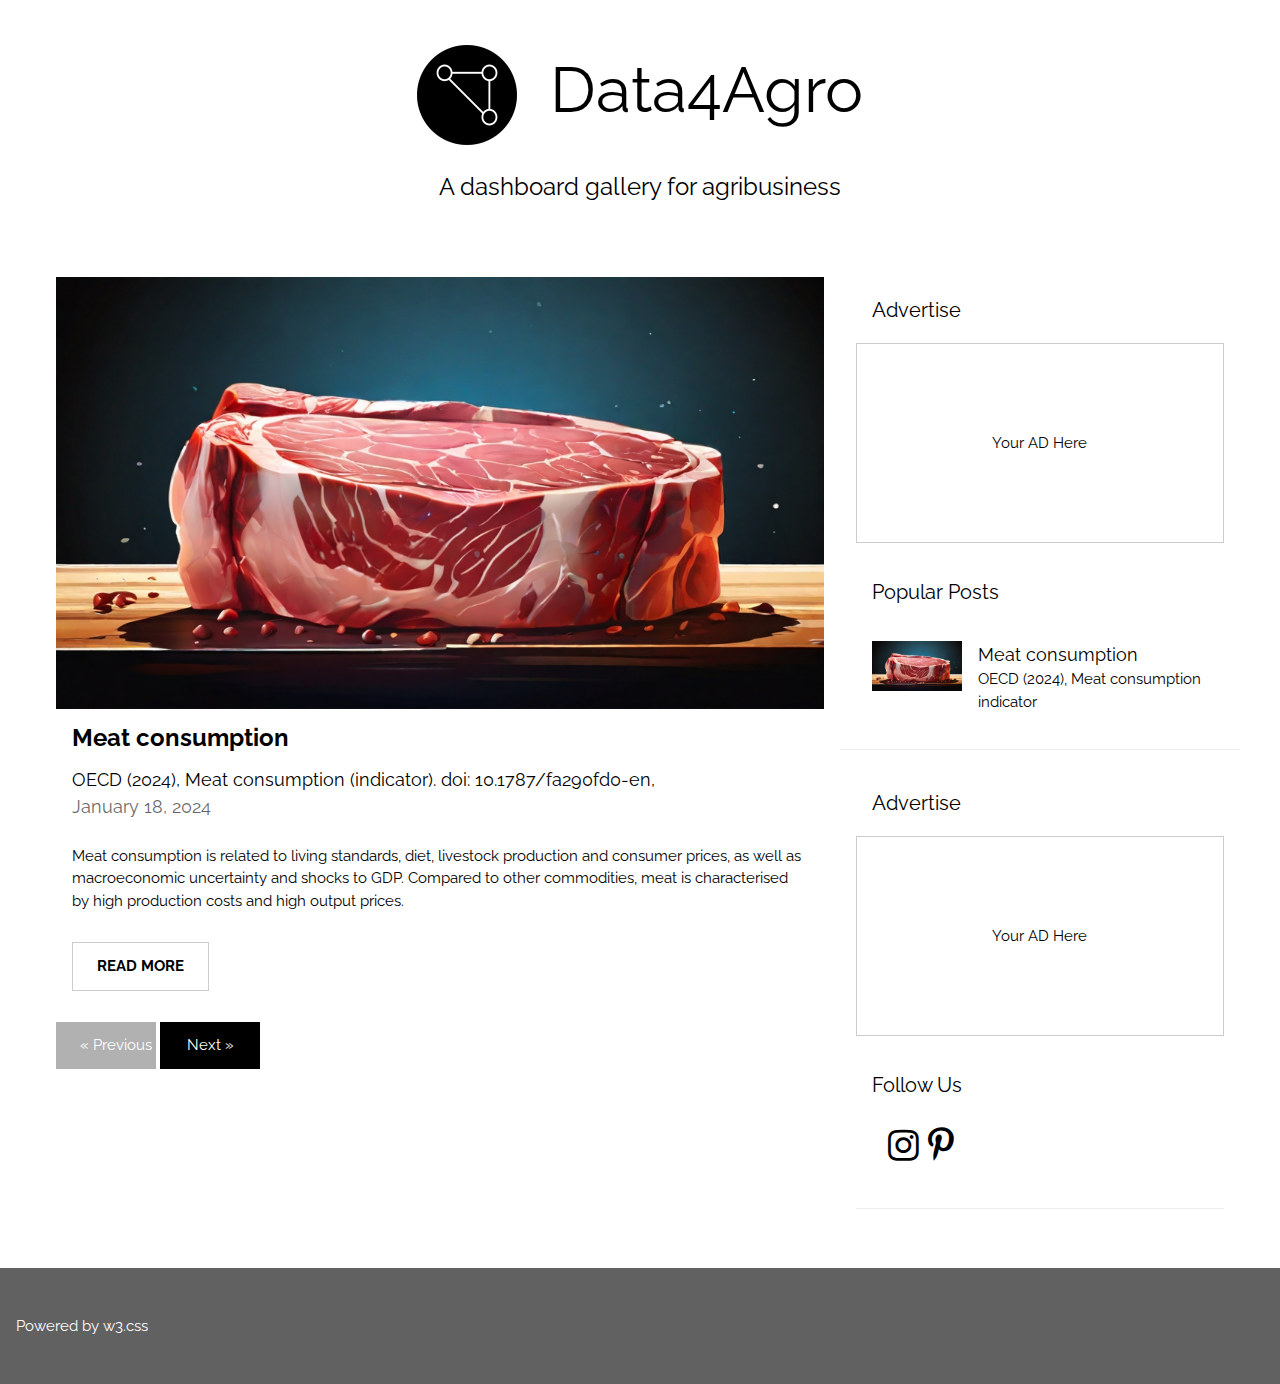
<file: index.html>
<!DOCTYPE html>
<html>
<head>
<title>data4agro.com</title>
<meta charset="UTF-8">
<meta name="viewport" content="width=device-width, initial-scale=1">
<link rel="stylesheet" href="https://www.w3schools.com/w3css/4/w3.css">
<link rel="stylesheet" href="https://fonts.googleapis.com/css?family=Raleway">
<link rel="stylesheet" href="https://fonts.googleapis.com/css?family=Roboto">
<link rel="stylesheet" href="./style.css">
<link rel="stylesheet" href="https://cdnjs.cloudflare.com/ajax/libs/font-awesome/4.7.0/css/font-awesome.min.css">


</head>
<body class="w3-white">

<!-- w3-content defines a container for fixed size centered content, 
and is wrapped around the whole page content, except for the footer in this example -->
<div class="w3-content" style="max-width:1200px">

<!-- Header -->
<header class="w3-container w3-display-container w3-center w3-padding-32">
  <h1 class="w3-jumbo"><img src="./logo.png" alt="logo" class="w3-margin-right w3-center" style="width:100px";> <b>Data4Agro</b></h1>
  <p class="w3-xlarge">A dashboard gallery for agribusiness</p>
</header>

<!-- Grid -->
<div class="w3-row">

<!-- Blog entries -->
<div class="w3-col l8 s12">
  <!-- Blog entry -->
  <!--
  <div class="w3-margin w3-white">
    <img class="w3-image" src="./img/pesticides.jpg" alt="Pesticides">
    <div class="w3-container">
      <h3><b>Pesticides MLR</b></h3>
      <a href="https://www.fao.org/fao-who-codexalimentarius/codex-texts/dbs/pestres/pesticides/en/"><h5>Codex Alimentarius Pesticides Database Search, <span class="w3-opacity">April 7, 2014</span></h5></a>
    </div>

    <div class="w3-container">
      <p>"MRL" is the maximum concentration of a pesticide residue (expressed as mg/kg), recommended by the Codex Alimentarius Commission to be legally permitted in or in food commodities and animal feeds. MRLs are based on Good Agricultural Practice in the Use of Pesticides (GAP) and foods derived from commodities that comply with the respective MRLs are intended to be toxicologically acceptable.</p>
      <div class="w3-row">
        <div class="w3-col m8 s12">
          <p><button class="w3-button w3-padding-large w3-white w3-border"><b>READ MORE »</b></button></p>
        </div>
      </div>
    </div>
  </div>
  <hr>
  -->

  <!-- Blog entry -->
  <div class="w3-margin w3-white">
  <img class="w3-image" src="./img/meat-consumption.jpg" alt="Meat consumption">
    <div class="w3-container">
      <h3><b>Meat consumption</b></h3>
      <a href="https://data.oecd.org/agroutput/meat-consumption.htm"><h5>OECD (2024), Meat consumption (indicator). doi: 10.1787/fa290fd0-en, <span class="w3-opacity"><br>January 18, 2024</span></h5></a>
    </div>

    <div class="w3-container">
      <p>Meat consumption is related to living standards, diet, livestock production and consumer prices, as well as macroeconomic uncertainty and shocks to GDP. Compared to other commodities, meat is characterised by high production costs and high output prices.</p>
      <div class="w3-row">
        <div class="w3-col m8 s12">
          <p><a href="./dashboard/meat/index-meat.html" target="_blank" class="w3-button w3-padding-large w3-white w3-border"><b>READ MORE</b></a></p>
        </div>
      </div>
    </div>
  </div>
<!-- END BLOG ENTRIES -->
  <div class="w3-container">
    <button class="w3-button w3-black w3-disabled w3-padding-large w3-margin-bottom" style="width: 100px;">« Previous</button>
    <button class="w3-button w3-black w3-padding-large w3-margin-bottom" style="width: 100px;">Next »</button>
  </div>
</div>

<!-- Introduction menu -->
<div class="w3-col l4">

  <!-- Advertise -->
  <div class="w3-margin">
    <div class="w3-container w3-padding">
      <h4>Advertise</h4>
    </div>
    <div class="w3-container w3-display-container w3-white w3-border" style="height:200px">
      <span class="w3-display-middle">Your AD Here</span>
    </div>
  </div>

  

  <!-- Posts -->
  <div class="w3-margin">
    <div class="w3-container w3-padding">
      <h4>Popular Posts</h4>
    </div>
    <ul class="w3-ul w3-hoverable w3-white">
      <li class="w3-padding-16">
        <img src="./img/meat-consumption.jpg" alt="Image" class="w3-left w3-margin-right" style="width: 90px; height:50px">
        <span class="w3-large">Meat consumption</span><br>
        <span>OECD (2024), Meat consumption indicator</span>
      </li>
      <!--
      <li class="w3-padding-16">
        <img src="./img/pesticides.jpg" alt="Image" class="w3-left w3-margin-right" style="width: 90px; height:50px">
        <span class="w3-large">Pesticides</span><br>
        <span>Codex Alimentarius Pesticides Database Search</span>
      </li>
      -->
    </ul>
  </div>
  <hr>
  
  <!-- Labels / tags -->
  <!--
  <div class="w3-margin">
    <div class="w3-container w3-padding">
      <h4>Tags</h4>
    </div>
    <div class="w3-container w3-white">
    <p><span class="w3-tag w3-black w3-margin-bottom">Travel</span> <span class="w3-tag w3-light-grey w3-small w3-margin-bottom">New York</span> <span class="w3-tag w3-light-grey w3-small w3-margin-bottom">London</span>
      <span class="w3-tag w3-light-grey w3-small w3-margin-bottom">IKEA</span> <span class="w3-tag w3-light-grey w3-small w3-margin-bottom">NORWAY</span> <span class="w3-tag w3-light-grey w3-small w3-margin-bottom">DIY</span>
      <span class="w3-tag w3-light-grey w3-small w3-margin-bottom">Ideas</span> <span class="w3-tag w3-light-grey w3-small w3-margin-bottom">Baby</span> <span class="w3-tag w3-light-grey w3-small w3-margin-bottom">Family</span>
      <span class="w3-tag w3-light-grey w3-small w3-margin-bottom">News</span> <span class="w3-tag w3-light-grey w3-small w3-margin-bottom">Clothing</span> <span class="w3-tag w3-light-grey w3-small w3-margin-bottom">Shopping</span>
      <span class="w3-tag w3-light-grey w3-small w3-margin-bottom">Sports</span> <span class="w3-tag w3-light-grey w3-small w3-margin-bottom">Games</span>
    </p>
    </div>
    <hr>
  </div>
  -->
  

  <!-- Advertise 2 -->
  <div class="w3-margin">
    <div class="w3-container w3-padding">
      <h4>Advertise</h4>
    </div>
    <div class="w3-container w3-display-container w3-white w3-border" style="height:200px">
      <span class="w3-display-middle">Your AD Here</span>
    </div>
  </div>

  <!-- Follow us -->
  <div class="w3-margin">
    <div class="w3-container w3-padding">
      <h4>Follow Us</h4>
      <div class="w3-container w3-xxlarge w3-padding">
        <i class="fa fa-instagram w3-hover-opacity"></i>
        <i class="fa fa-pinterest-p w3-hover-opacity"></i>
      </div>
    </div>
    <hr>
  </div>




  <!-- Contact -->
  <!--
  <div class="w3-margin">
    <div class="w3-container w3-padding">
      <h4>Contact</h4>
      <form action="/action_page.php" target="_blank">
        <div class="w3-section">
          <label>Name</label>
          <input class="w3-input w3-border" type="text" name="Name" required>
        </div>
        <div class="w3-section">
          <label>Email</label>
          <input class="w3-input w3-border" type="text" name="Email" required>
        </div>
        <div class="w3-section">
          <label>Message</label>
          <input class="w3-input w3-border" type="text" name="Message" required>
        </div>
        <button type="submit" class="w3-button w3-block w3-padding-large w3-black w3-margin-bottom">Send Message</button>
      </form>  
    </div>
   --> 
  

  </div>
 

  
<!-- END Introduction Menu -->
</div>

<!-- END GRID -->
</div><br>

<!-- END w3-content -->
</div>

<!-- Footer -->
<footer class="w3-container w3-dark-grey w3-padding-32 w3-margin-top">
  <p>Powered by <a href="https://www.w3schools.com/w3css/default.asp" target="_blank">w3.css</a></p>
</footer>

</body>
</html>
</file>
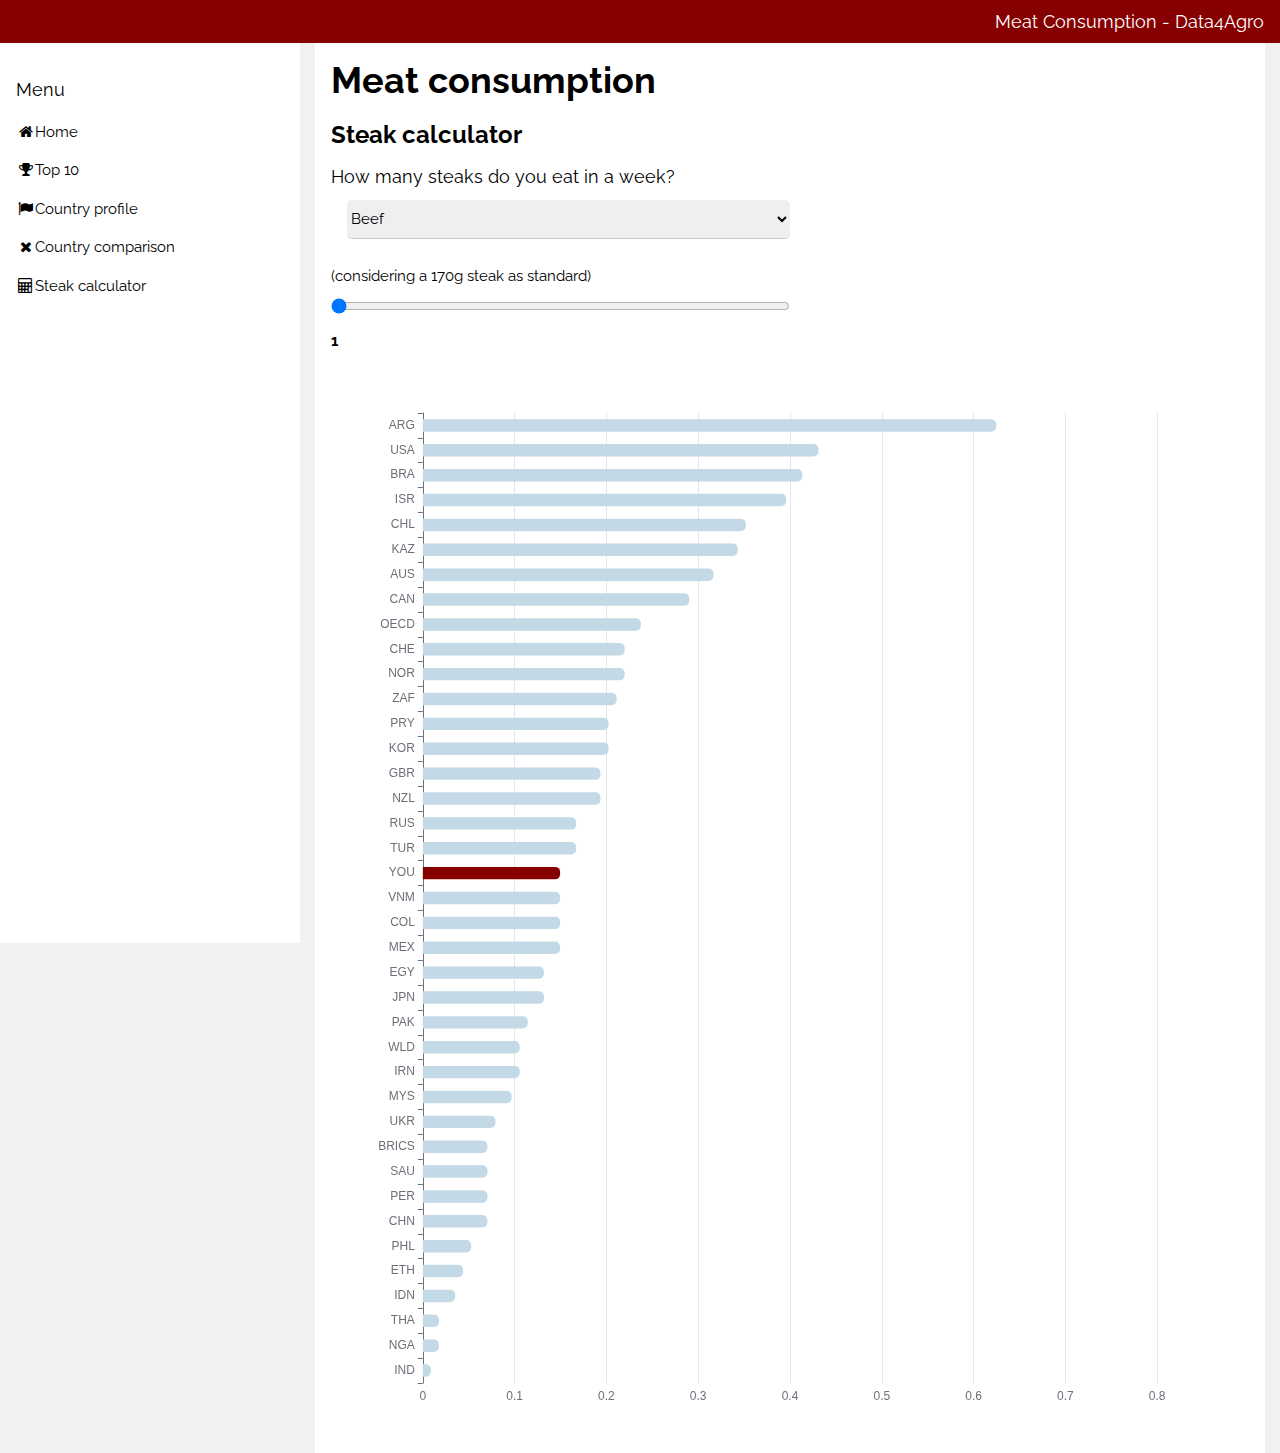
<file: dashboard/meat/calculator.html>
<!DOCTYPE html>
<html>
<head>
<title>W3.CSS Template</title>
<meta charset="UTF-8">
<meta name="viewport" content="width=device-width, initial-scale=1">
<link rel="stylesheet" href="https://www.w3schools.com/w3css/4/w3.css">
<link rel="stylesheet" href="https://fonts.googleapis.com/css?family=Raleway">
<link rel="stylesheet" href="https://cdnjs.cloudflare.com/ajax/libs/font-awesome/4.7.0/css/font-awesome.min.css">
<link rel="stylesheet" href="./style.css">
<script src="./d3.v7.min.js"></script>
<script src="./echarts.min.js"></script>
<title>Meat Consumption</title>
</head>
<body class="w3-light-grey" onload='calculator();'>

  <!-- Top container -->
  <div class="w3-bar w3-top w3-theme-red w3-large" style="z-index:4">
    <button class="w3-bar-item w3-button w3-hide-large w3-hover-none w3-hover-text-light-grey" onclick="w3_open();"><i class="fa fa-bars"></i></button>
    <span class="w3-bar-item w3-right">Meat Consumption - Data4Agro</span>
  </div>

  <!-- Sidebar/menu -->
  <nav class="w3-sidebar w3-collapse w3-white w3-animate-left" style="z-index:3;width:300px;" id="mySidebar"><br>
    <div class="w3-container">
      <h5>Menu</h5>
    </div>
    </div>
    <div class="w3-bar-block">
      <a href="../../index.html" class="w3-bar-item w3-button w3-padding"><i class="fa fa-home fa-fw" onclick="w3_close()"></i>Home</a>
      <a href="./index-meat.html" class="w3-bar-item w3-button w3-padding" ><i class="fa fa-trophy fa-fw" onclick="w3_close()"></i>Top 10</a>
      <a href="./country_profile.html" class="w3-bar-item w3-button w3-padding" onclick="w3_close()"><i class="fa fa-flag fa-fw"></i>Country profile</a>
      <a href="./country_comparison.html" class="w3-bar-item w3-button w3-padding"><i class="fa fa-times fa-fw" onclick="w3_close()"></i>Country comparison</a>
      <a href="./calculator.html" class="w3-bar-item w3-button w3-padding"><i class="fa fa-calculator fa-fw" onclick="w3_close()"></i>Steak calculator</a>
    </div>
  </nav>


  <!-- Overlay effect when opening sidebar on small screens -->
  <div class="w3-overlay w3-hide-large w3-animate-opacity" onclick="w3_close()" style="cursor:pointer" title="close side menu" id="myOverlay"></div>

  <!-- !PAGE CONTENT! -->
  <div class="w3-main" style="margin-left:300px;margin-top:43px;">
    <!-- !internal box! -->
    <div class="w3-container w3-white internal-box">
      <!-- Title -->
      <h1 class="w3-xxlarge"><b>Meat consumption</b></h1>
      <!-- Top 10 chart --> 
      <h2 class="w3-xlarge title">Steak calculator</h2>
      <h3 class="w3-large subtitle">How many steaks do you eat in a week?</h3>
      
        <div class="w3-row w3-container">
          <div class="w3-col l6">
            <select class="w3-select w3-margin-bottom selector" onchange="calculator()" id="subjectDropdown3">
              <option value="BEEF" selected>Beef</option>
              <option value="POULTRY">Poultry</option>
              <option value="PIG">Pig</option>
              <option value="SHEEP">Sheep</option>
            </select>
          </div>
        </div>

            
            <h4 class="w3-medium">(considering a 170g steak as standard)</h4>
            <input type="range" id="slider" name="slider" min="1" max="7" step="1" value="1" oninput="updateValue()" onchange="calculator()">
            <output for="slider" id="sliderValue">1</output>

        <div class="w3-row">
          <div class="w3-col">
            <div class="chart" id="chartCalculator" style="width: 100%; height: 1100px;"></div>
          </div>

  

  
    

  <script src="index.js"></script>

</body>
</html>
</file>
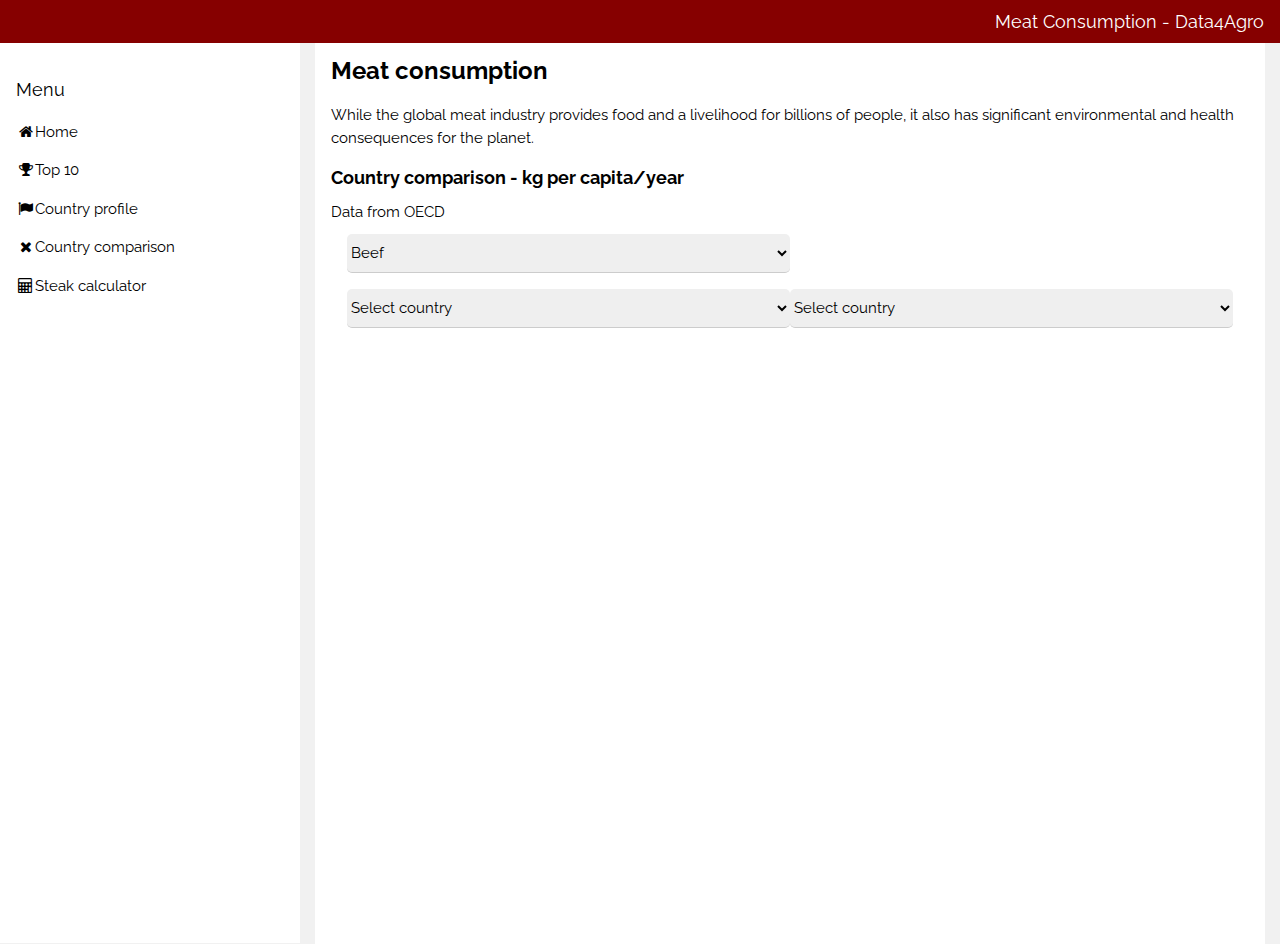
<file: dashboard/meat/country_comparison.html>
<!DOCTYPE html>
<html>
<head>
<title>W3.CSS Template</title>
<meta charset="UTF-8">
<meta name="viewport" content="width=device-width, initial-scale=1">
<link rel="stylesheet" href="https://www.w3schools.com/w3css/4/w3.css">
<link rel="stylesheet" href="https://fonts.googleapis.com/css?family=Raleway">
<link rel="stylesheet" href="https://cdnjs.cloudflare.com/ajax/libs/font-awesome/4.7.0/css/font-awesome.min.css">
<link rel="stylesheet" href="./style.css">
<script src="./d3.v7.min.js"></script>
<script src="./echarts.min.js"></script>
<title>Meat Consumption</title>
</head>
<body class="w3-light-grey">

  <!-- Top container -->
  <div class="w3-bar w3-top w3-theme-red w3-large" style="z-index:4">
    <button class="w3-bar-item w3-button w3-hide-large w3-hover-none w3-hover-text-light-grey" onclick="w3_open();"><i class="fa fa-bars"></i></button>
    <span class="w3-bar-item w3-right">Meat Consumption - Data4Agro</span>
  </div>

  <!-- Sidebar/menu -->
  <nav class="w3-sidebar w3-collapse w3-white w3-animate-left" style="z-index:3;width:300px;" id="mySidebar"><br>
    <div class="w3-container">
      <h5>Menu</h5>
    </div>
    </div>
     <div class="w3-bar-block">
      <a href="../../index.html" class="w3-bar-item w3-button w3-padding"><i class="fa fa-home fa-fw" onclick="w3_close()"></i>Home</a>
      <a href="./index-meat.html" class="w3-bar-item w3-button w3-padding" ><i class="fa fa-trophy fa-fw" onclick="w3_close()"></i>Top 10</a>
      <a href="./country_profile.html" class="w3-bar-item w3-button w3-padding" onclick="w3_close()"><i class="fa fa-flag fa-fw"></i>Country profile</a>
      <a href="./country_comparison.html" class="w3-bar-item w3-button w3-padding"><i class="fa fa-times fa-fw" onclick="w3_close()"></i>Country comparison</a>
      <a href="./calculator.html" class="w3-bar-item w3-button w3-padding"><i class="fa fa-calculator fa-fw" onclick="w3_close()"></i>Steak calculator</a>
    </div>
  </nav>


  <!-- Overlay effect when opening sidebar on small screens -->
  <div class="w3-overlay w3-hide-large w3-animate-opacity" onclick="w3_close()" style="cursor:pointer" title="close side menu" id="myOverlay"></div>

  <!-- !PAGE CONTENT! -->
  <div class="w3-main" style="margin-left:300px;margin-top:43px;">
    <!-- !internal box! -->
    <div class="w3-container w3-white internal-box">
      <!-- Title -->
      <h1 class="w3-xlarge"><b>Meat consumption</b></h1>
      <p>
      While the global meat industry
      provides food and a livelihood for billions of people, it also has significant environmental and health consequences for the planet.
        </p>
      <!-- Top 10 chart --> 
      <h2 class="w3-large title">Country comparison - kg per capita/year</h2>
      <h3 class="w3-medium subtitle">Data from OECD</h3>
        <div class="w3-row w3-container">
          <div class="w3-col l6">
            <select class="w3-select w3-margin-bottom selector" onchange="filterComparison()" id="subjectDropdown2">
              <option value="BEEF" selected>Beef</option>
              <option value="POULTRY">Poultry</option>
              <option value="PIG">Pig</option>
              <option value="SHEEP">Sheep</option>
            </select>
          </div>
        </div>
 <div class="w3-row w3-container">
          <div class="w3-col l6">
              <select class="w3-select w3-margin-bottom selector" onchange="filterComparison()" id="locationDropdown2">           
                <option value="none" selected>Select country</option>
                <option value="AUS">Australia</option>           
                <option value="ARG">Argentina</option>
                <option value="BRA">Brazil</option>
                <option value="CAN">Canada</option>
                <option value="CHL">Chile</option>
                <option value="CHN">China</option>
                <option value="COL">Colombia</option>
                <option value="EGY">Egypt</option>
                <option value="ETH">Ethiopia</option>
                <option value="IND">India</option>
                <option value="IDN">Indonesia</option>
                <option value="IRN">Iran (Islamic Republic of)</option>
                <option value="ISR">Israel</option>
                <option value="JPN">Japan</option>
                <option value="KAZ">Kazakhstan</option>
                <option value="MYS">Malaysia</option>
                <option value="MEX">Mexico</option>
                <option value="NGA">Nigeria</option>
                <option value="NZL">New Zealand</option>
                <option value="NOR">Norway</option>
                <option value="PAK">Pakistan</option>
                <option value="PRY">Paraguay</option>
                <option value="PER">Peru</option>
                <option value="PHL">Philippines</option>
                <option value="RUS">Russian Federation</option>
                <option value="SAU">Saudi Arabia</option>
                <option value="ZAF">South Africa</option>
                <option value="CHE">Switzerland</option>
                <option value="THA">Thailand</option>
                <option value="TUR">Turkey</option>
                <option value="GBR">United Kingdom</option>
                <option value="USA">United States of America</option>
                <option value="UKR">Ukraine</option>
                <option value="VNM">Viet Nam</option>
                <option value="WLD">World</option>
                <option value="OECD">OECD</option>
                <option value="BRICS">BRICS</option>
              </select>
          </div>
          <div class="w3-col l6">
              <select class="w3-select w3-margin-bottom selector" onchange="filterComparison()" id="locationDropdown3">           
                <option value="none" selected>Select country</option>
                <option value="AUS">Australia</option>           
                <option value="ARG">Argentina</option>
                <option value="BRA">Brazil</option>
                <option value="CAN">Canada</option>
                <option value="CHL">Chile</option>
                <option value="CHN">China</option>
                <option value="COL">Colombia</option>
                <option value="EGY">Egypt</option>
                <option value="ETH">Ethiopia</option>
                <option value="IND">India</option>
                <option value="IDN">Indonesia</option>
                <option value="IRN">Iran (Islamic Republic of)</option>
                <option value="ISR">Israel</option>
                <option value="JPN">Japan</option>
                <option value="KAZ">Kazakhstan</option>
                <option value="MYS">Malaysia</option>
                <option value="MEX">Mexico</option>
                <option value="NGA">Nigeria</option>
                <option value="NZL">New Zealand</option>
                <option value="NOR">Norway</option>
                <option value="PAK">Pakistan</option>
                <option value="PRY">Paraguay</option>
                <option value="PER">Peru</option>
                <option value="PHL">Philippines</option>
                <option value="RUS">Russian Federation</option>
                <option value="SAU">Saudi Arabia</option>
                <option value="ZAF">South Africa</option>
                <option value="CHE">Switzerland</option>
                <option value="THA">Thailand</option>
                <option value="TUR">Turkey</option>
                <option value="GBR">United Kingdom</option>
                <option value="USA">United States of America</option>
                <option value="UKR">Ukraine</option>
                <option value="VNM">Viet Nam</option>
                <option value="WLD">World</option>
                <option value="OECD">OECD</option>
                <option value="BRICS">BRICS</option>
              </select>
          </div>
          <div class="w3-row">
            <div class="w3-col">
              <div class="chart" id="chartComparison" style="width: 100%; height: 600px;"></div>
            </div>

  

  
    

  <script src="index.js"></script>

</body>
</html>
</file>
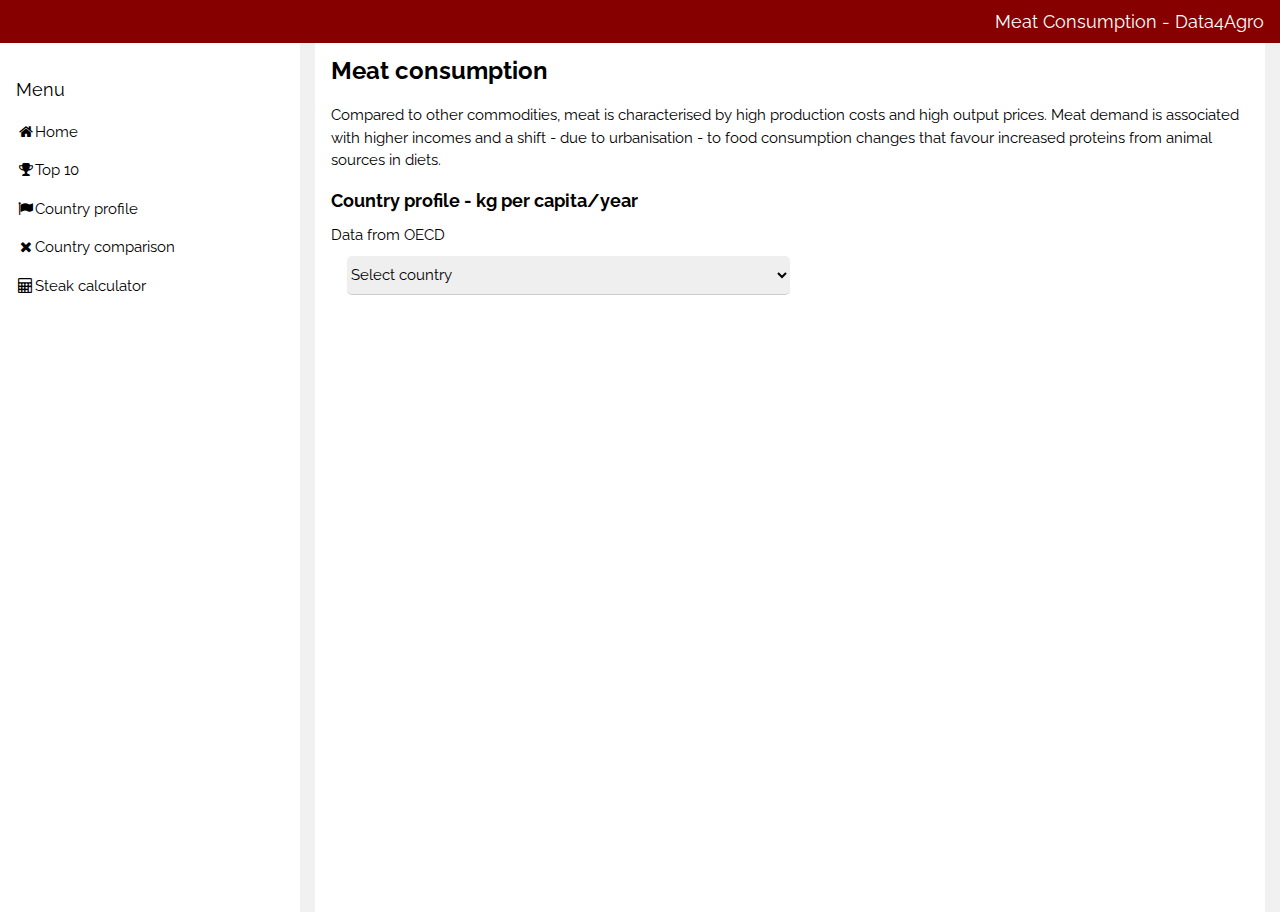
<file: dashboard/meat/country_profile.html>
<!DOCTYPE html>
<html>
<head>
<title>W3.CSS Template</title>
<meta charset="UTF-8">
<meta name="viewport" content="width=device-width, initial-scale=1">
<link rel="stylesheet" href="https://www.w3schools.com/w3css/4/w3.css">
<link rel="stylesheet" href="https://fonts.googleapis.com/css?family=Raleway">
<link rel="stylesheet" href="https://cdnjs.cloudflare.com/ajax/libs/font-awesome/4.7.0/css/font-awesome.min.css">
<link rel="stylesheet" href="./style.css">
<script src="./d3.v7.min.js"></script>
<script src="./echarts.min.js"></script>
<title>Meat Consumption</title>
</head>
<body class="w3-light-grey">

  <!-- Top container -->
  <div class="w3-bar w3-top w3-theme-red w3-large" style="z-index:4">
    <button class="w3-bar-item w3-button w3-hide-large w3-hover-none w3-hover-text-light-grey" onclick="w3_open();"><i class="fa fa-bars"></i></button>
    <span class="w3-bar-item w3-right">Meat Consumption - Data4Agro</span>
  </div>

  <!-- Sidebar/menu -->
  <nav class="w3-sidebar w3-collapse w3-white w3-animate-left" style="z-index:3;width:300px;" id="mySidebar"><br>
    <div class="w3-container">
      <h5>Menu</h5>
    </div>
    </div>
      <div class="w3-bar-block">
      <a href="../../index.html" class="w3-bar-item w3-button w3-padding"><i class="fa fa-home fa-fw" onclick="w3_close()"></i>Home</a>
      <a href="./index-meat.html" class="w3-bar-item w3-button w3-padding" ><i class="fa fa-trophy fa-fw" onclick="w3_close()"></i>Top 10</a>
      <a href="./country_profile.html" class="w3-bar-item w3-button w3-padding" onclick="w3_close()"><i class="fa fa-flag fa-fw"></i>Country profile</a>
      <a href="./country_comparison.html" class="w3-bar-item w3-button w3-padding"><i class="fa fa-times fa-fw" onclick="w3_close()"></i>Country comparison</a>
      <a href="./calculator.html" class="w3-bar-item w3-button w3-padding"><i class="fa fa-calculator fa-fw" onclick="w3_close()"></i>Steak calculator</a>
    </div>
  </nav>


  <!-- Overlay effect when opening sidebar on small screens -->
  <div class="w3-overlay w3-hide-large w3-animate-opacity" onclick="w3_close()" style="cursor:pointer" title="close side menu" id="myOverlay"></div>

  <!-- !PAGE CONTENT! -->
  <div class="w3-main" style="margin-left:300px;margin-top:43px;">
    <!-- !internal box! -->
    <div class="w3-container w3-white internal-box">
      <!-- Title -->
      <h1 class="w3-xlarge"><b>Meat consumption</b></h1>
      <p>
      Compared to other commodities, meat is characterised by high production costs and high output prices. Meat demand is associated with higher incomes and
      a shift - due to urbanisation - to food consumption changes that favour increased proteins from animal sources in diets.
      </p>
      <!-- Top 10 chart --> 
      <h2 class="w3-large title">Country profile - kg per capita/year</h2>
      <h3 class="w3-medium subtitle">Data from OECD</h3>
        <div class="w3-row w3-container">
          <div class="w3-col l6">
              <select class="w3-select w3-margin-bottom selector" onchange="filterProfile()" id="locationDropdown1">           
                <option value="none" selected>Select country</option>
                <option value="AUS">Australia</option>           
                <option value="ARG">Argentina</option>
                <option value="BRA">Brazil</option>
                <option value="CAN">Canada</option>
                <option value="CHL">Chile</option>
                <option value="CHN">China</option>
                <option value="COL">Colombia</option>
                <option value="EGY">Egypt</option>
                <option value="ETH">Ethiopia</option>
                <option value="IND">India</option>
                <option value="IDN">Indonesia</option>
                <option value="IRN">Iran (Islamic Republic of)</option>
                <option value="ISR">Israel</option>
                <option value="JPN">Japan</option>
                <option value="KAZ">Kazakhstan</option>
                <option value="MYS">Malaysia</option>
                <option value="MEX">Mexico</option>
                <option value="NGA">Nigeria</option>
                <option value="NZL">New Zealand</option>
                <option value="NOR">Norway</option>
                <option value="PAK">Pakistan</option>
                <option value="PRY">Paraguay</option>
                <option value="PER">Peru</option>
                <option value="PHL">Philippines</option>
                <option value="RUS">Russian Federation</option>
                <option value="SAU">Saudi Arabia</option>
                <option value="ZAF">South Africa</option>
                <option value="CHE">Switzerland</option>
                <option value="THA">Thailand</option>
                <option value="TUR">Turkey</option>
                <option value="GBR">United Kingdom</option>
                <option value="USA">United States of America</option>
                <option value="UKR">Ukraine</option>
                <option value="VNM">Viet Nam</option>
                <option value="WLD">World</option>
                <option value="OECD">OECD</option>
                <option value="BRICS">BRICS</option>
              </select>
          </div>
          <div class="w3-row">
            <div class="w3-col">
              <div class="chart" id="chartProfile" style="width: 100%; height: 600px;"></div>
            </div>

  

  
    

  <script src="index.js"></script>

</body>
</html>
</file>
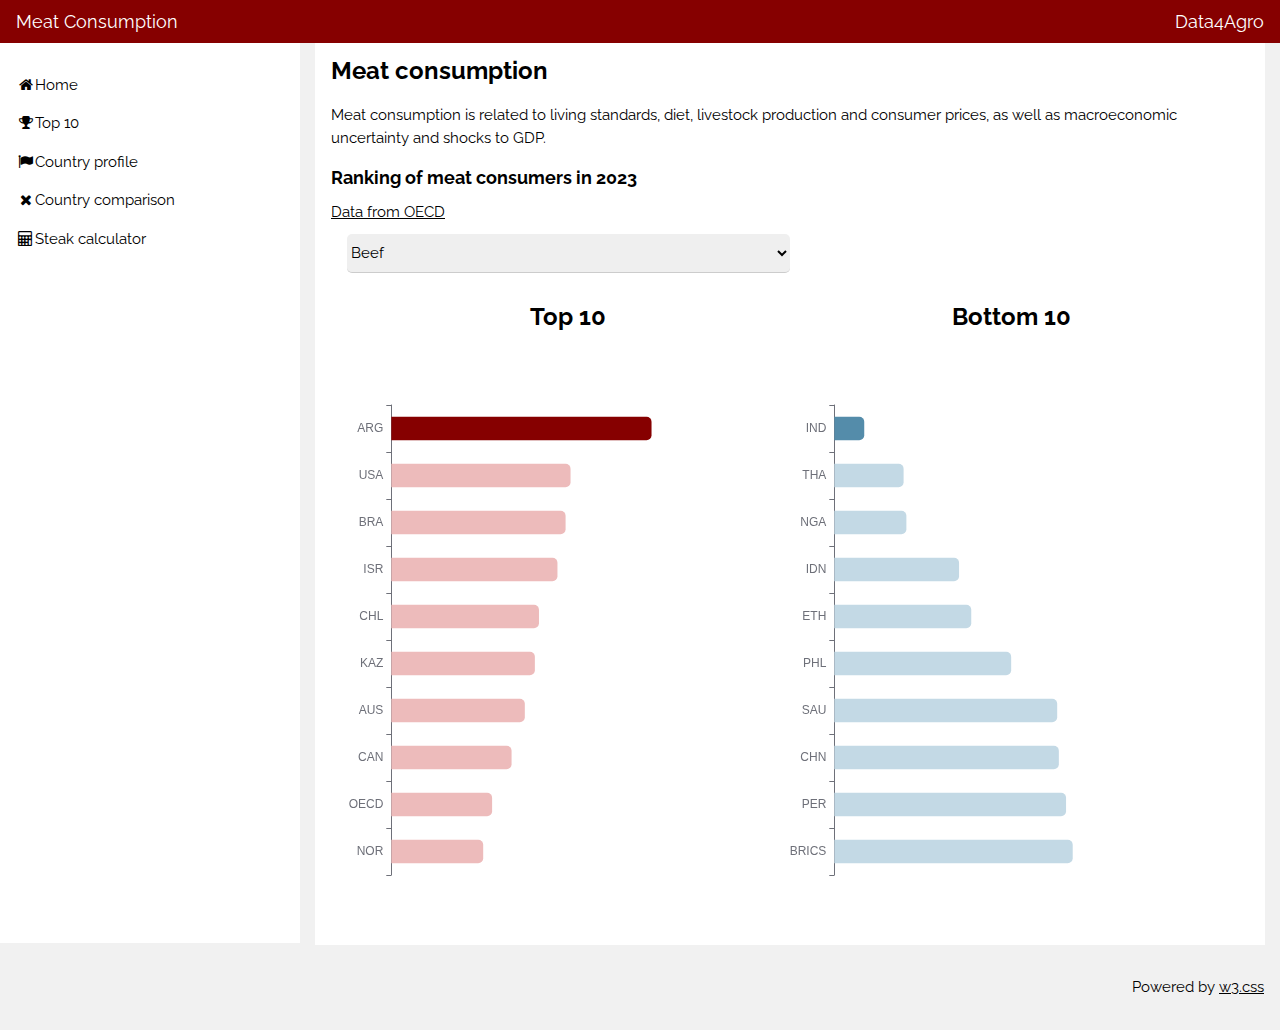
<file: dashboard/meat/index-meat.html>
<!DOCTYPE html>
<html>
<head>
<title>W3.CSS Template</title>
<meta charset="UTF-8">
<meta name="viewport" content="width=device-width, initial-scale=1">
<link rel="stylesheet" href="https://www.w3schools.com/w3css/4/w3.css">
<link rel="stylesheet" href="https://fonts.googleapis.com/css?family=Raleway">
<link rel="stylesheet" href="https://cdnjs.cloudflare.com/ajax/libs/font-awesome/4.7.0/css/font-awesome.min.css">
<link rel="stylesheet" href="./style.css">
<script src="./d3.v7.min.js"></script>
<script src="./echarts.min.js"></script>
<title>Meat Consumption</title>
</head>

<body class="w3-light-grey" onload="filter4Top10();">

  <!-- Top container -->
  <div class="w3-bar w3-top w3-theme-red w3-large" style="z-index:4">
    <button class="w3-bar-item w3-button w3-hide-large w3-hover-none w3-hover-text-light-grey" onclick="w3_open();"><i class="fa fa-bars"></i></button>
    <span class="w3-bar-item w3-left">Meat Consumption</span>
    <span class="w3-bar-item w3-right">Data4Agro</span>
  </div>

  <!-- Sidebar/menu -->
  <nav class="w3-sidebar w3-collapse w3-white w3-animate-left" style="z-index:3;width:300px;" id="mySidebar"><br>
    <div class="w3-container">
      
    </div>
  
    <div class="w3-bar-block">
      <a href="../../index.html" class="w3-bar-item w3-button w3-padding"><i class="fa fa-home fa-fw" onclick="w3_close()"></i>Home</a>
      <a href="./index-meat.html" class="w3-bar-item w3-button w3-padding" ><i class="fa fa-trophy fa-fw" onclick="w3_close()"></i>Top 10</a>
      <a href="./country_profile.html" class="w3-bar-item w3-button w3-padding" onclick="w3_close()"><i class="fa fa-flag fa-fw"></i>Country profile</a>
      <a href="./country_comparison.html" class="w3-bar-item w3-button w3-padding"><i class="fa fa-times fa-fw" onclick="w3_close()"></i>Country comparison</a>
      <a href="./calculator.html" class="w3-bar-item w3-button w3-padding"><i class="fa fa-calculator fa-fw" onclick="w3_close()"></i>Steak calculator</a>
    </div>
  </nav>


  <!-- Overlay effect when opening sidebar on small screens -->
  <div class="w3-overlay w3-hide-large w3-animate-opacity" onclick="w3_close()" style="cursor:pointer" title="close side menu" id="myOverlay"></div>


  <!-- !PAGE CONTENT! -->
  <div class="w3-main" style="margin-left:300px;margin-top:43px;">

    <!-- !internal box! -->
    <div class="w3-container w3-white internal-box">
      <!-- Title -->
      <h1 class="w3-xlarge"><b>Meat consumption</b></h1>
      <!-- Top 10 chart -->
      <p>
      Meat consumption is related to living standards, diet, livestock production and consumer prices, as well as macroeconomic uncertainty and shocks to GDP.
      </p>
      <h2 class="w3-large title">Ranking of meat consumers in 2023</h2>
      <a href='https://data.oecd.org/agroutput/meat-consumption.htm'><h3 class="w3-medium subtitle">Data from OECD</h3></a>
        <div class="w3-row w3-container">
          <div class="w3-col l6">
              <select class="w3-select w3-margin-bottom selector" onchange="filter4Top10()" id="locationTop10Chart">
                  <option value="BEEF" selected>Beef</option>
                  <option value="POULTRY">Poultry</option>
                  <option value="PIG">Pig</option>
                  <option value="SHEEP">Sheep</option>
              </select>
          </div>
          <div class="w3-row">
            <div class="w3-col l6">
              <h2 class="w3-xlarge title w3-center">Top 10</h2>
              <div class="chart" id="chartTop" style="width: 100%; height: 600px;"></div>
            </div>
            <div class="w3-col l6">
              <h2 class="w3-xlarge title w3-center">Bottom 10</h2>
              <div class="chart" id="chartLess" style="width: 100%; height: 600px;"></div>
            </div>
          </div>
        </div> 
    </div>


    <!-- Footer -->
    <footer class="w3-container w3-padding-16 w3-light-grey w3-right">
      <p>Powered by <a href="https://www.w3schools.com/w3css/default.asp" target="_blank">w3.css</a></p>
    </footer>
  <!-- End page content -->
  </div>
  
  <script src="index.js"></script>

</body>
</html>
</file>
<file: style.css>
body,h1,h2,h3,h4,h5 {font-family: "Raleway", sans-serif}
h1{font-weight: 100;}
a{text-decoration: none}
</file>
<file: dashboard/meat/style.css>
html,body,h1,h2,h3,h4,h5 {
    font-family: "Raleway", sans-serif
}

.title{
    font-weight: bold;
}
.chart{
    background-color: white;
}

.w3-theme-red{
    background-color: #860000 !important;
    color: white !important;
}

.chart, .selector{
    border-radius: 5px;
}

.internal-box{
    margin-left: 15px;
    margin-right: 15px;
}

label {
    display: block;
    margin-bottom: 10px;
}

input[type="range"] {
    width: 50%;
    margin: 0 auto;
    
    
}

output {
    display: block;
    margin-top: 10px;
    font-weight: bold;
}
</file>
